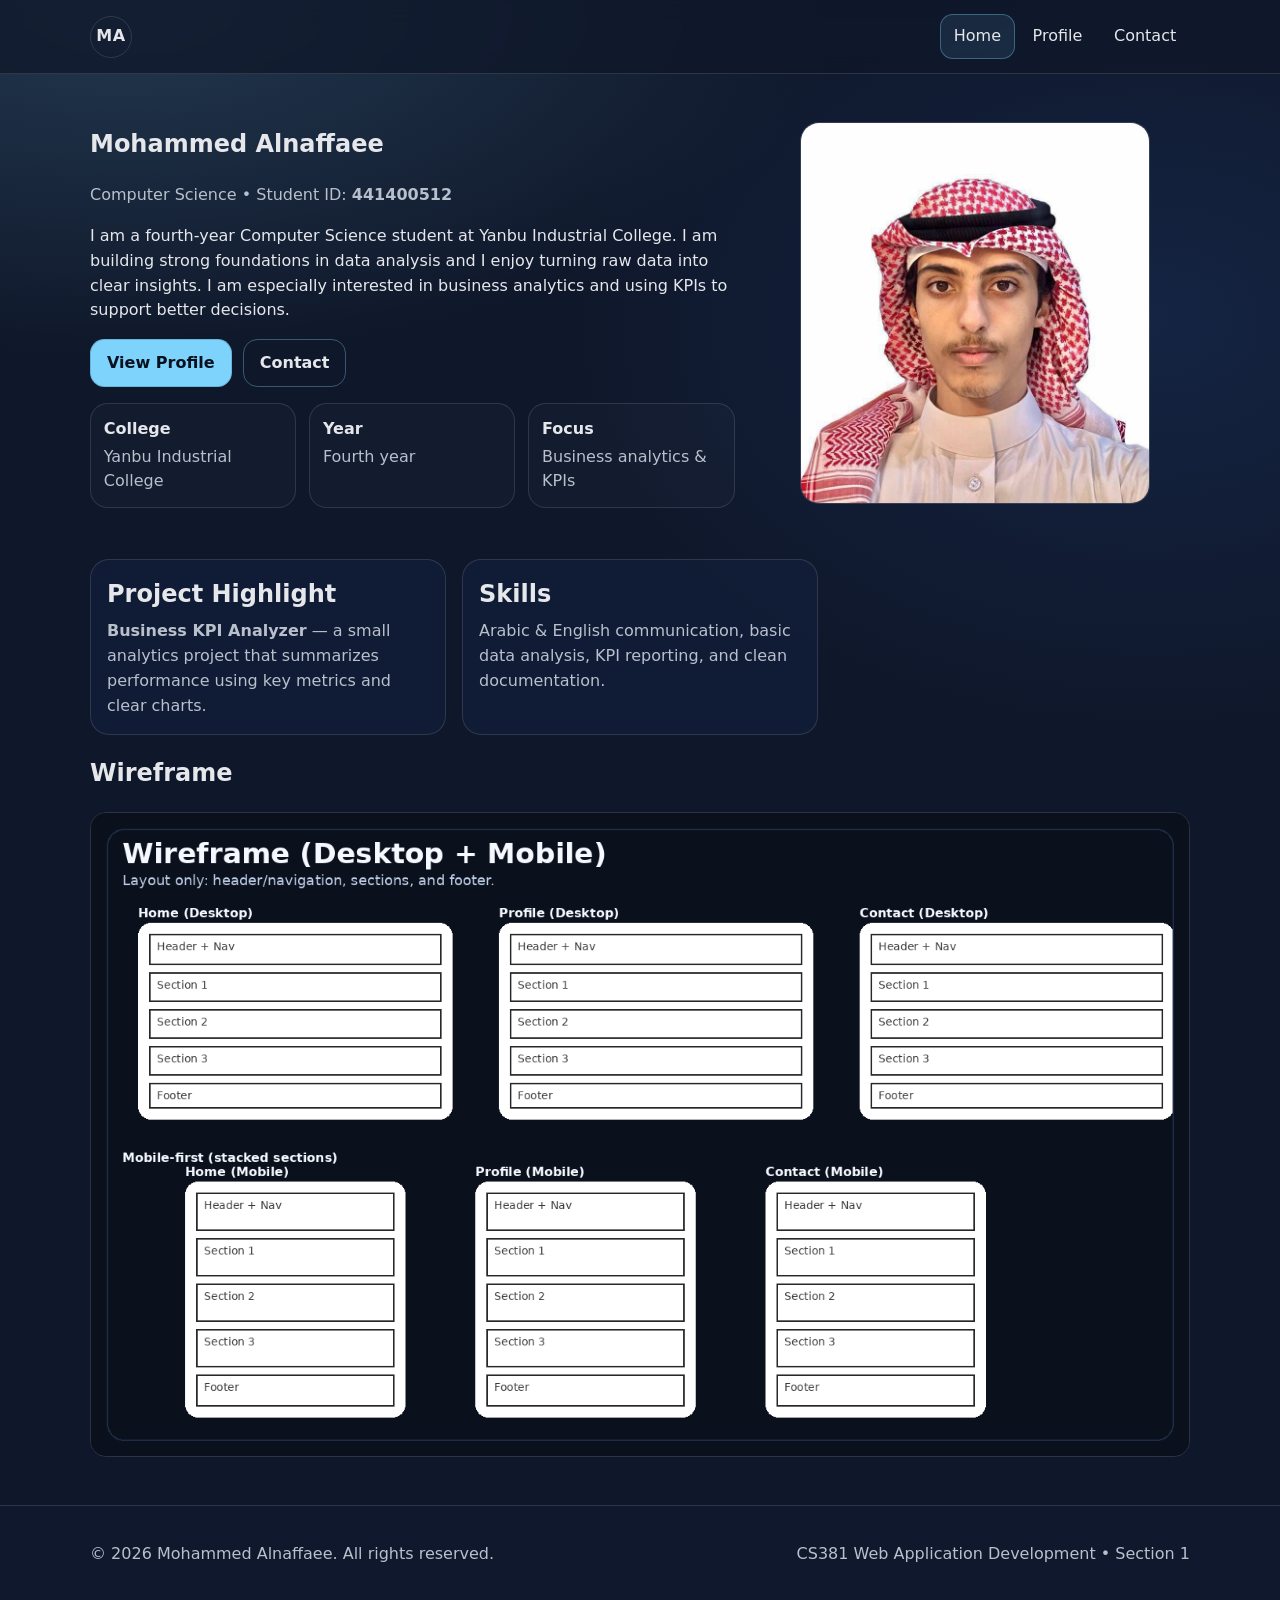
<file: index.html>
<!doctype html>
<html lang="en">
<head>
  <meta charset="utf-8" />
  <meta name="viewport" content="width=device-width, initial-scale=1" />
  <meta name="description" content="Personal academic portfolio for Mohammed Alnaffaee." />
  <title>Home | Portfolio</title>
  <link rel="stylesheet" href="styles.css" />
</head>
<body>
  <a class="skip-link" href="#main">Skip to main content</a>

  <header class="site-header">
    <div class="container">
      <nav class="nav" aria-label="Primary">
  <a class="logo" href="index.html" aria-label="Go to Home">MA</a>
  <ul class="nav__list">
    <li><a href="index.html" class="nav__link" aria-current="page">Home</a></li><li><a href="profile.html" class="nav__link">Profile</a></li><li><a href="contact.html" class="nav__link">Contact</a></li>
  </ul>
</nav>
    </div>
  </header>

  <main id="main" class="container">
    <section class="hero" aria-labelledby="hero-title">
  <div class="hero__text">
    <h1 id="hero-title">Mohammed Alnaffaee</h1>
    <p class="lead">Computer Science • Student ID: <strong>441400512</strong></p>
    <p>I am a fourth-year Computer Science student at Yanbu Industrial College. I am building strong foundations in data analysis and I enjoy turning raw data into clear insights. I am especially interested in business analytics and using KPIs to support better decisions.</p>

    <div class="hero__cta">
      <a class="btn" href="profile.html">View Profile</a>
      <a class="btn btn--ghost" href="contact.html">Contact</a>
    </div>

    <dl class="quick-facts" aria-label="Quick facts">
      <div>
        <dt>College</dt>
        <dd>Yanbu Industrial College</dd>
      </div>
      <div>
        <dt>Year</dt>
        <dd>Fourth year</dd>
      </div>
      <div>
        <dt>Focus</dt>
        <dd>Business analytics & KPIs</dd>
      </div>
    </dl>
  </div>

  <figure class="hero__photo">
    <img src="assets/photo_441400512.jpg" alt="Profile photo of Mohammed Alnaffaee" />
</figure>
</section>

<section class="cards" aria-label="Highlights">
  <article class="card">
    <h2 class="card__title">Project Highlight</h2>
    <p class="card__text"><strong>Business KPI Analyzer</strong> — a small analytics project that summarizes performance using key metrics and clear charts.</p>
  </article>

  <article class="card">
    <h2 class="card__title">Skills</h2>
    <p class="card__text">Arabic & English communication, basic data analysis, KPI reporting, and clean documentation.</p>
  </article>
</section>

<section class="wireframe" aria-labelledby="wire-title">
  <h2 id="wire-title">Wireframe</h2>
<img class="wireframe__img" src="assets/wireframe.png" alt="Wireframe sketch of the portfolio pages layout." />
</section>
  </main>

  <footer class="site-footer">
    <div class="container footer-grid">
      <p class="muted">© 2026 Mohammed Alnaffaee. All rights reserved.</p>
      <p class="muted">CS381 Web Application Development • Section 1</p>
    </div>
  </footer>
</body>
</html>
</file>
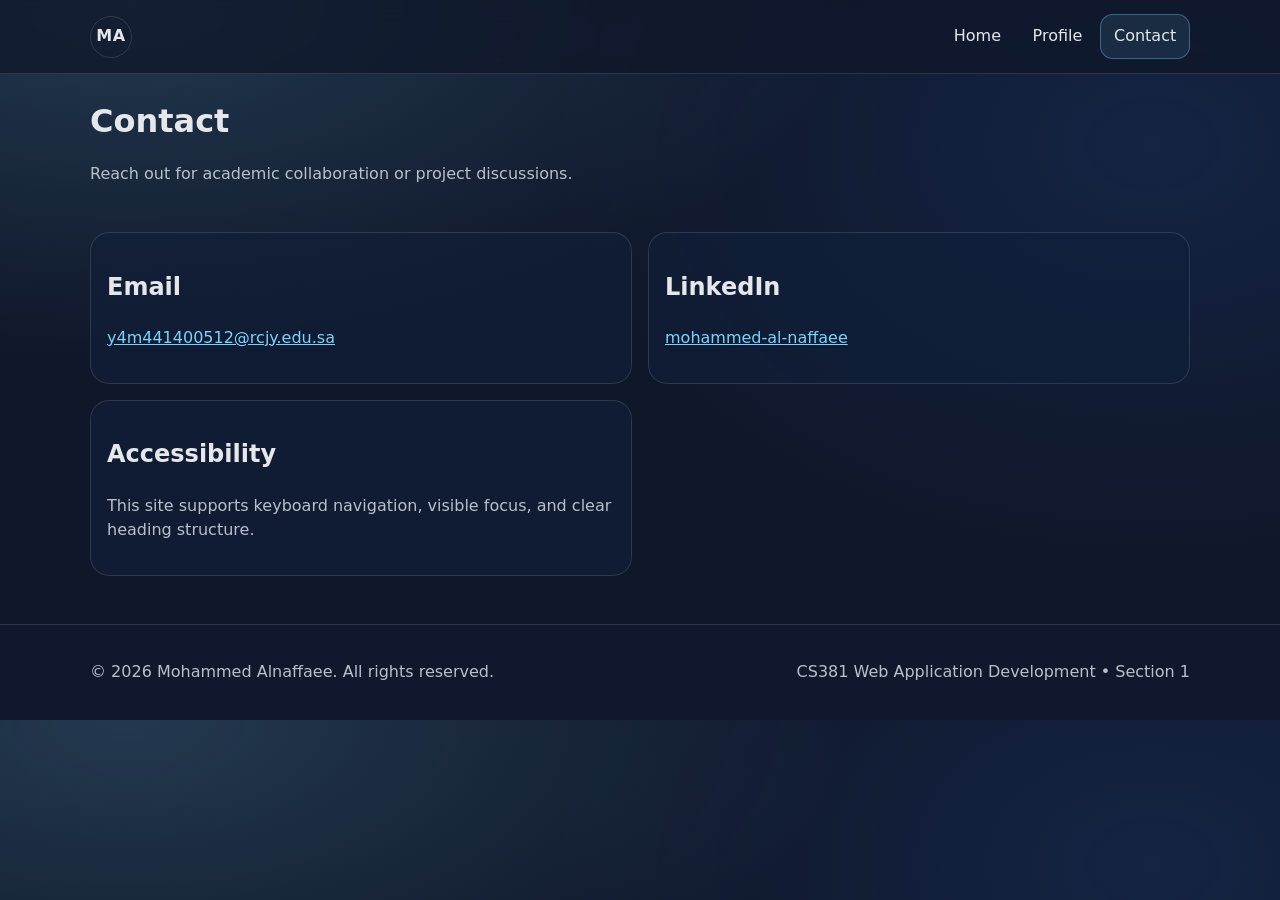
<file: contact.html>
<!doctype html>
<html lang="en">
<head>
  <meta charset="utf-8" />
  <meta name="viewport" content="width=device-width, initial-scale=1" />
  <meta name="description" content="Personal academic portfolio for Mohammed Alnaffaee." />
  <title>Contact | Portfolio</title>
  <link rel="stylesheet" href="styles.css" />
</head>
<body>
  <a class="skip-link" href="#main">Skip to main content</a>

  <header class="site-header">
    <div class="container">
      <nav class="nav" aria-label="Primary">
  <a class="logo" href="index.html" aria-label="Go to Home">MA</a>
  <ul class="nav__list">
    <li><a href="index.html" class="nav__link">Home</a></li><li><a href="profile.html" class="nav__link">Profile</a></li><li><a href="contact.html" class="nav__link" aria-current="page">Contact</a></li>
  </ul>
</nav>
    </div>
  </header>

  <main id="main" class="container">
    <header class="page-title">
  <h1>Contact</h1>
  <p class="muted">Reach out for academic collaboration or project discussions.</p>
</header>

<section class="contact-grid" aria-label="Contact information">
  <article class="panel">
    <h2>Email</h2>
    <p>
      <a class="link" href="mailto:y4m441400512@rcjy.edu.sa">y4m441400512@rcjy.edu.sa</a>
      
    </p>
  </article>

  <article class="panel">
    <h2>LinkedIn</h2>
    <p><a class="link" href="https://www.linkedin.com/in/mohammed-al-naffaee-5071aa304/">mohammed-al-naffaee</a></p>
  </article>

  <aside class="panel">
    <h2>Accessibility</h2>
    <p class="muted">This site supports keyboard navigation, visible focus, and clear heading structure.</p>
  </aside>
</section>
  </main>

  <footer class="site-footer">
    <div class="container footer-grid">
      <p class="muted">© 2026 Mohammed Alnaffaee. All rights reserved.</p>
      <p class="muted">CS381 Web Application Development • Section 1</p>
    </div>
  </footer>
</body>
</html>
</file>
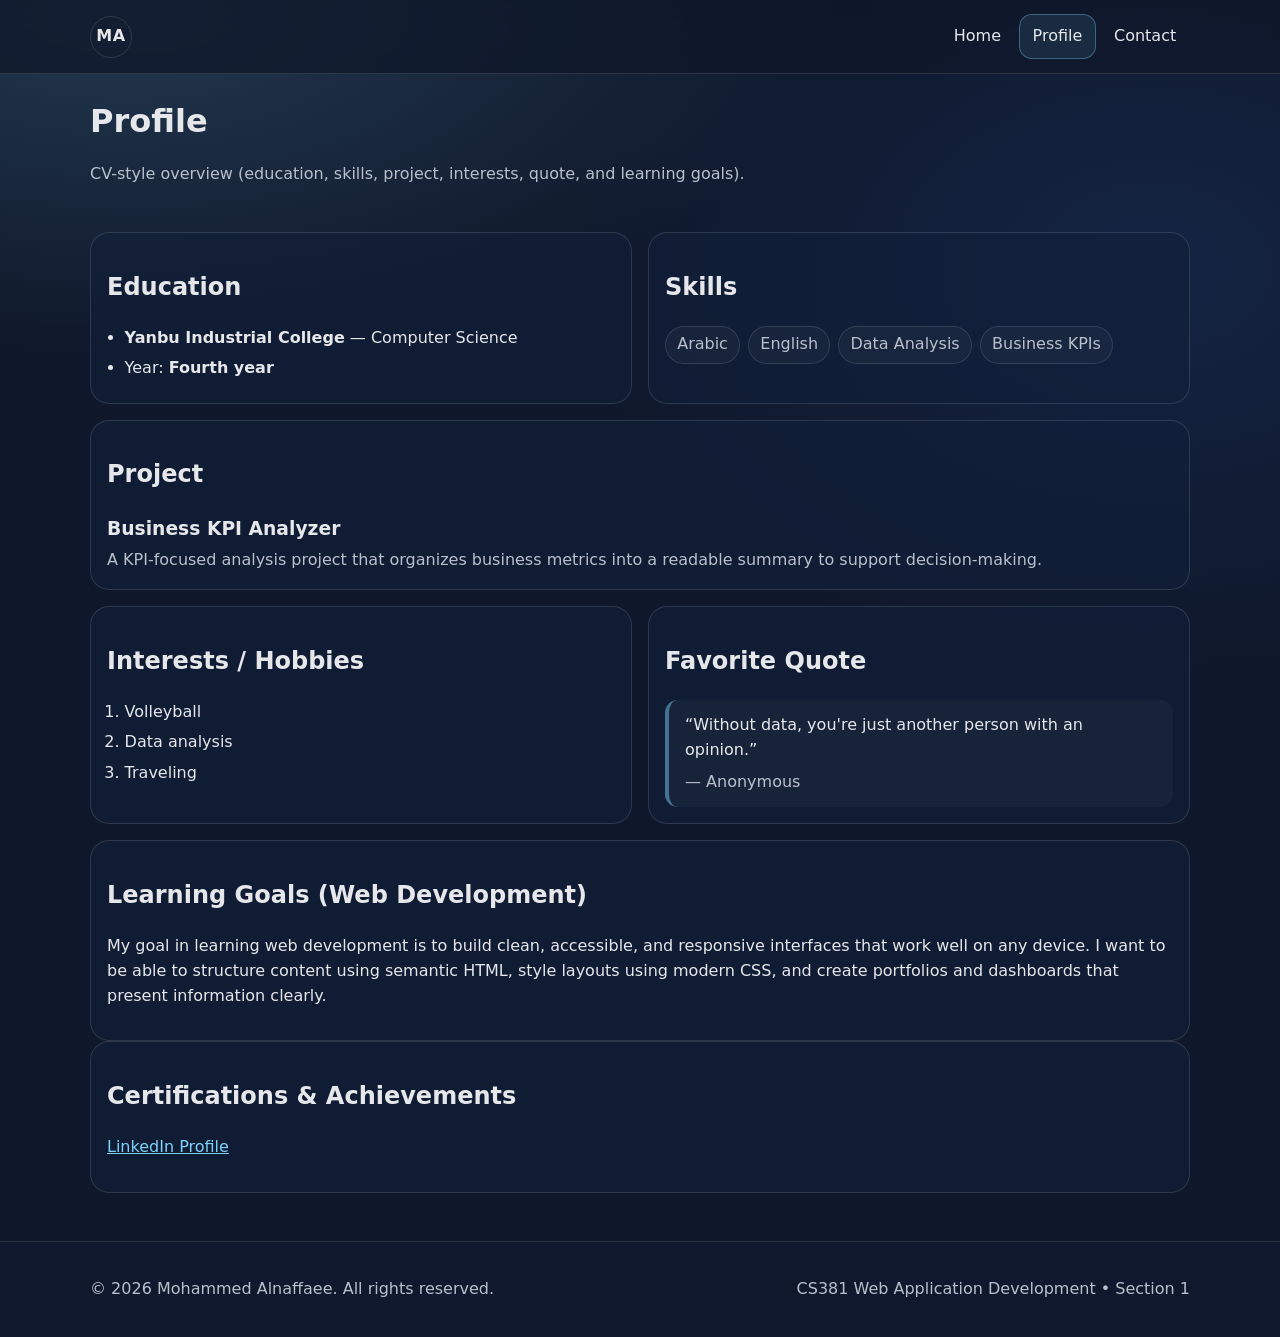
<file: profile.html>
<!doctype html>
<html lang="en">
<head>
  <meta charset="utf-8" />
  <meta name="viewport" content="width=device-width, initial-scale=1" />
  <meta name="description" content="Personal academic portfolio for Mohammed Alnaffaee." />
  <title>Profile | Portfolio</title>
  <link rel="stylesheet" href="styles.css" />
</head>
<body>
  <a class="skip-link" href="#main">Skip to main content</a>

  <header class="site-header">
    <div class="container">
      <nav class="nav" aria-label="Primary">
  <a class="logo" href="index.html" aria-label="Go to Home">MA</a>
  <ul class="nav__list">
    <li><a href="index.html" class="nav__link">Home</a></li><li><a href="profile.html" class="nav__link" aria-current="page">Profile</a></li><li><a href="contact.html" class="nav__link">Contact</a></li>
  </ul>
</nav>
    </div>
  </header>

  <main id="main" class="container">
    <header class="page-title">
  <h1>Profile</h1>
  <p class="muted">CV-style overview (education, skills, project, interests, quote, and learning goals).</p>
</header>

<section class="grid-two" aria-label="Profile overview">
  <article class="panel" aria-labelledby="edu-title">
    <h2 id="edu-title">Education</h2>
    <ul class="list">
      <li><strong>Yanbu Industrial College</strong> — Computer Science</li>
      <li>Year: <strong>Fourth year</strong></li>
    </ul>
  </article>

  <article class="panel" aria-labelledby="skills-title">
    <h2 id="skills-title">Skills</h2>
    <ul class="chips" aria-label="Skills list">
      <li class="chip">Arabic</li>
      <li class="chip">English</li>
      <li class="chip">Data Analysis</li>
      <li class="chip">Business KPIs</li>
    </ul>
  </article>
</section>

<section class="panel" aria-labelledby="proj-title">
  <h2 id="proj-title">Project</h2>
  <div class="project">
    <h3 class="project__title">Business KPI Analyzer</h3>
    <p class="project__desc">A KPI-focused analysis project that organizes business metrics into a readable summary to support decision-making.</p>
  </div>
</section>

<section class="grid-two" aria-label="Interests and quote">
  <article class="panel" aria-labelledby="hob-title">
    <h2 id="hob-title">Interests / Hobbies</h2>
    <ol class="list">
      <li>Volleyball</li>
      <li>Data analysis</li>
      <li>Traveling</li>
    </ol>
</article>

  <article class="panel" aria-labelledby="quote-title">
    <h2 id="quote-title">Favorite Quote</h2>
    <blockquote class="quote">
      <p>“Without data, you're just another person with an opinion.”</p>
      <footer class="quote__by">— Anonymous</footer>
    </blockquote>
  </article>
</section>

<section class="panel" aria-labelledby="goals-title">
  <h2 id="goals-title">Learning Goals (Web Development)</h2>
  <p>My goal in learning web development is to build clean, accessible, and responsive interfaces that work well on any device. I want to be able to structure content using semantic HTML, style layouts using modern CSS, and create portfolios and dashboards that present information clearly.</p>
</section>

<section class="panel" aria-labelledby="cert-title">
  <h2 id="cert-title">Certifications & Achievements</h2>
<p><a href="https://www.linkedin.com/in/mohammed-al-naffaee-5071aa304/" class="link">LinkedIn Profile</a></p>
</section>
  </main>

  <footer class="site-footer">
    <div class="container footer-grid">
      <p class="muted">© 2026 Mohammed Alnaffaee. All rights reserved.</p>
      <p class="muted">CS381 Web Application Development • Section 1</p>
    </div>
  </footer>
</body>
</html>
</file>
<file: styles.css>
/* CS381 Assignment 1 — Custom CSS only (no frameworks, no JS) */

:root{
  --bg: #0f172a;
  --surface: #111c33;
  --card: #121f3a;
  --text: #e5e7eb;
  --muted: #b8c0cc;
  --brand: #7dd3fc;
  --border: rgba(255,255,255,0.12);
  --focus: #fde047;
}

*{ box-sizing: border-box; }
html{ scroll-behavior: smooth; }
body{
  margin: 0;
  font-family: system-ui, -apple-system, Segoe UI, Roboto, Arial, sans-serif;
  line-height: 1.55;
  background: radial-gradient(1200px 600px at 10% 0%, rgba(125,211,252,0.18), transparent 60%),
              radial-gradient(1000px 700px at 90% 20%, rgba(59,130,246,0.12), transparent 60%),
              var(--bg);
  color: var(--text);
}

img{ max-width: 100%; height: auto; }

.container{
  width: min(1100px, calc(100% - 2rem));
  margin-inline: auto;
}

.skip-link{
  position: absolute;
  left: -9999px;
  top: 0;
  padding: .6rem .9rem;
  background: var(--focus);
  color: #111;
  border-radius: .6rem;
  z-index: 999;
}
.skip-link:focus{ left: 1rem; top: 1rem; }

.site-header{
  position: sticky;
  top: 0;
  background: rgba(15,23,42,0.75);
  backdrop-filter: blur(10px);
  border-bottom: 1px solid var(--border);
}

.nav{
  display: flex;
  align-items: center;
  justify-content: space-between;
  gap: 1rem;
  padding: .9rem 0;
}

.logo{
  display: inline-flex;
  width: 42px;
  height: 42px;
  align-items: center;
  justify-content: center;
  border: 1px solid var(--border);
  border-radius: 999px;
  text-decoration: none;
  color: var(--text);
  font-weight: 700;
  letter-spacing: .5px;
}

.nav__list{
  list-style: none;
  display: flex;
  gap: .25rem;
  margin: 0;
  padding: 0;
}

.nav__link{
  display: inline-block;
  padding: .55rem .8rem;
  border-radius: .8rem;
  text-decoration: none;
  color: var(--text);
  border: 1px solid transparent;
}
.nav__link:hover{ border-color: var(--border); background: rgba(255,255,255,0.04); }
.nav__link[aria-current="page"]{ border-color: rgba(125,211,252,0.35); background: rgba(125,211,252,0.10); }

:focus-visible{
  outline: 3px solid var(--focus);
  outline-offset: 2px;
  border-radius: .6rem;
}

.site-footer{
  margin-top: 3rem;
  border-top: 1px solid var(--border);
  padding: 1.2rem 0;
  background: rgba(17,28,51,0.35);
}

.footer-grid{
  display: grid;
  gap: .4rem;
}

/* Typography helpers */
.lead{ color: var(--muted); margin-top: .25rem; }
.muted{ color: var(--muted); }
.small{ font-size: .92rem; }

/* Buttons */
.btn{
  display: inline-block;
  padding: .65rem 1rem;
  border-radius: .9rem;
  text-decoration: none;
  color: #08111f;
  background: var(--brand);
  font-weight: 700;
  border: 1px solid rgba(0,0,0,0.15);
}
.btn--ghost{
  background: transparent;
  color: var(--text);
  border: 1px solid rgba(125,211,252,0.35);
}
.btn--ghost:hover{ background: rgba(125,211,252,0.10); }

/* Layout sections */
.hero{
  padding: 1.4rem 0 1rem;
  display: grid;
  gap: 1.2rem;
}
.hero__photo{
  border: 1px solid var(--border);
  border-radius: 1.2rem;
  overflow: hidden;
  background: rgba(255,255,255,0.03);
}
.hero__photo img{ display:block; width:100%; height: 320px; object-fit: cover; }
.hero__cta{ display: flex; gap: .7rem; flex-wrap: wrap; margin: .9rem 0; }

.quick-facts{
  display: grid;
  grid-template-columns: repeat(3, minmax(0,1fr));
  gap: .8rem;
  margin: 1rem 0 0;
  padding: 0;
}
.quick-facts div{
  border: 1px solid var(--border);
  border-radius: 1.1rem;
  padding: .8rem;
  background: rgba(255,255,255,0.02);
}
.quick-facts dt{ font-weight: 700; }
.quick-facts dd{ margin: .2rem 0 0; color: var(--muted); }

.cards{
  margin-top: 1.2rem;
  display: grid;
  gap: 1rem;
}

.card{
  border: 1px solid var(--border);
  border-radius: 1.2rem;
  padding: 1rem;
  background: rgba(18,31,58,0.75);
}
.card__title{ margin: 0 0 .4rem; }
.card__text{ margin: 0; color: var(--muted); }
.card--aside{ background: rgba(17,28,51,0.55); }

.page-title{ padding: 1.4rem 0 .8rem; }
.page-title h1{ margin: 0 0 .2rem; }

.panel{
  border: 1px solid var(--border);
  border-radius: 1.2rem;
  padding: 1rem;
  background: rgba(18,31,58,0.65);
}

.grid-two{
  display: grid;
  gap: 1rem;
  margin: 1rem 0;
}

.list{ margin: .4rem 0 0; padding-left: 1.1rem; }
.list li{ margin: .35rem 0; }

.chips{
  list-style: none;
  display: flex;
  flex-wrap: wrap;
  gap: .5rem;
  padding: 0;
  margin: .6rem 0 0;
}
.chip{
  border: 1px solid var(--border);
  border-radius: 999px;
  padding: .35rem .7rem;
  background: rgba(255,255,255,0.03);
  color: var(--muted);
}

.project__title{ margin: 0; }
.project__desc{ margin: .35rem 0 0; color: var(--muted); }

.quote{
  margin: .6rem 0 0;
  padding: .8rem 1rem;
  border-left: 4px solid rgba(125,211,252,0.45);
  background: rgba(255,255,255,0.03);
  border-radius: .8rem;
}
.quote p{ margin: 0; color: var(--text); }
.quote__by{ margin-top: .45rem; color: var(--muted); }

.link{ color: var(--brand); }
.link:hover{ text-decoration: none; }

.contact-grid{
  display: grid;
  gap: 1rem;
  margin: 1rem 0;
}

.wireframe{ margin-top: 1.2rem; }
.wireframe__img{
  display: block;
  width: 100%;
  max-width: 100%;
  height: auto;

  margin-top: .6rem;
  border: 1px solid var(--border);
  border-radius: 1rem;
}

/* Responsive: tablet and up */
@media (min-width: 800px){
  .hero__photo img{ height: 380px; }
  .hero{
    grid-template-columns: 1.2fr .8fr;
    align-items: start;
    gap: 1.6rem;
    padding: 2rem 0 1.2rem;
  }
  .cards{
    grid-template-columns: repeat(3, minmax(0,1fr));
  }
  .grid-two{
    grid-template-columns: 1fr 1fr;
  }
  .footer-grid{
    grid-template-columns: 1fr auto;
    align-items: center;
  }
  .contact-grid{
    grid-template-columns: 1fr 1fr;
  }
}
</file>
